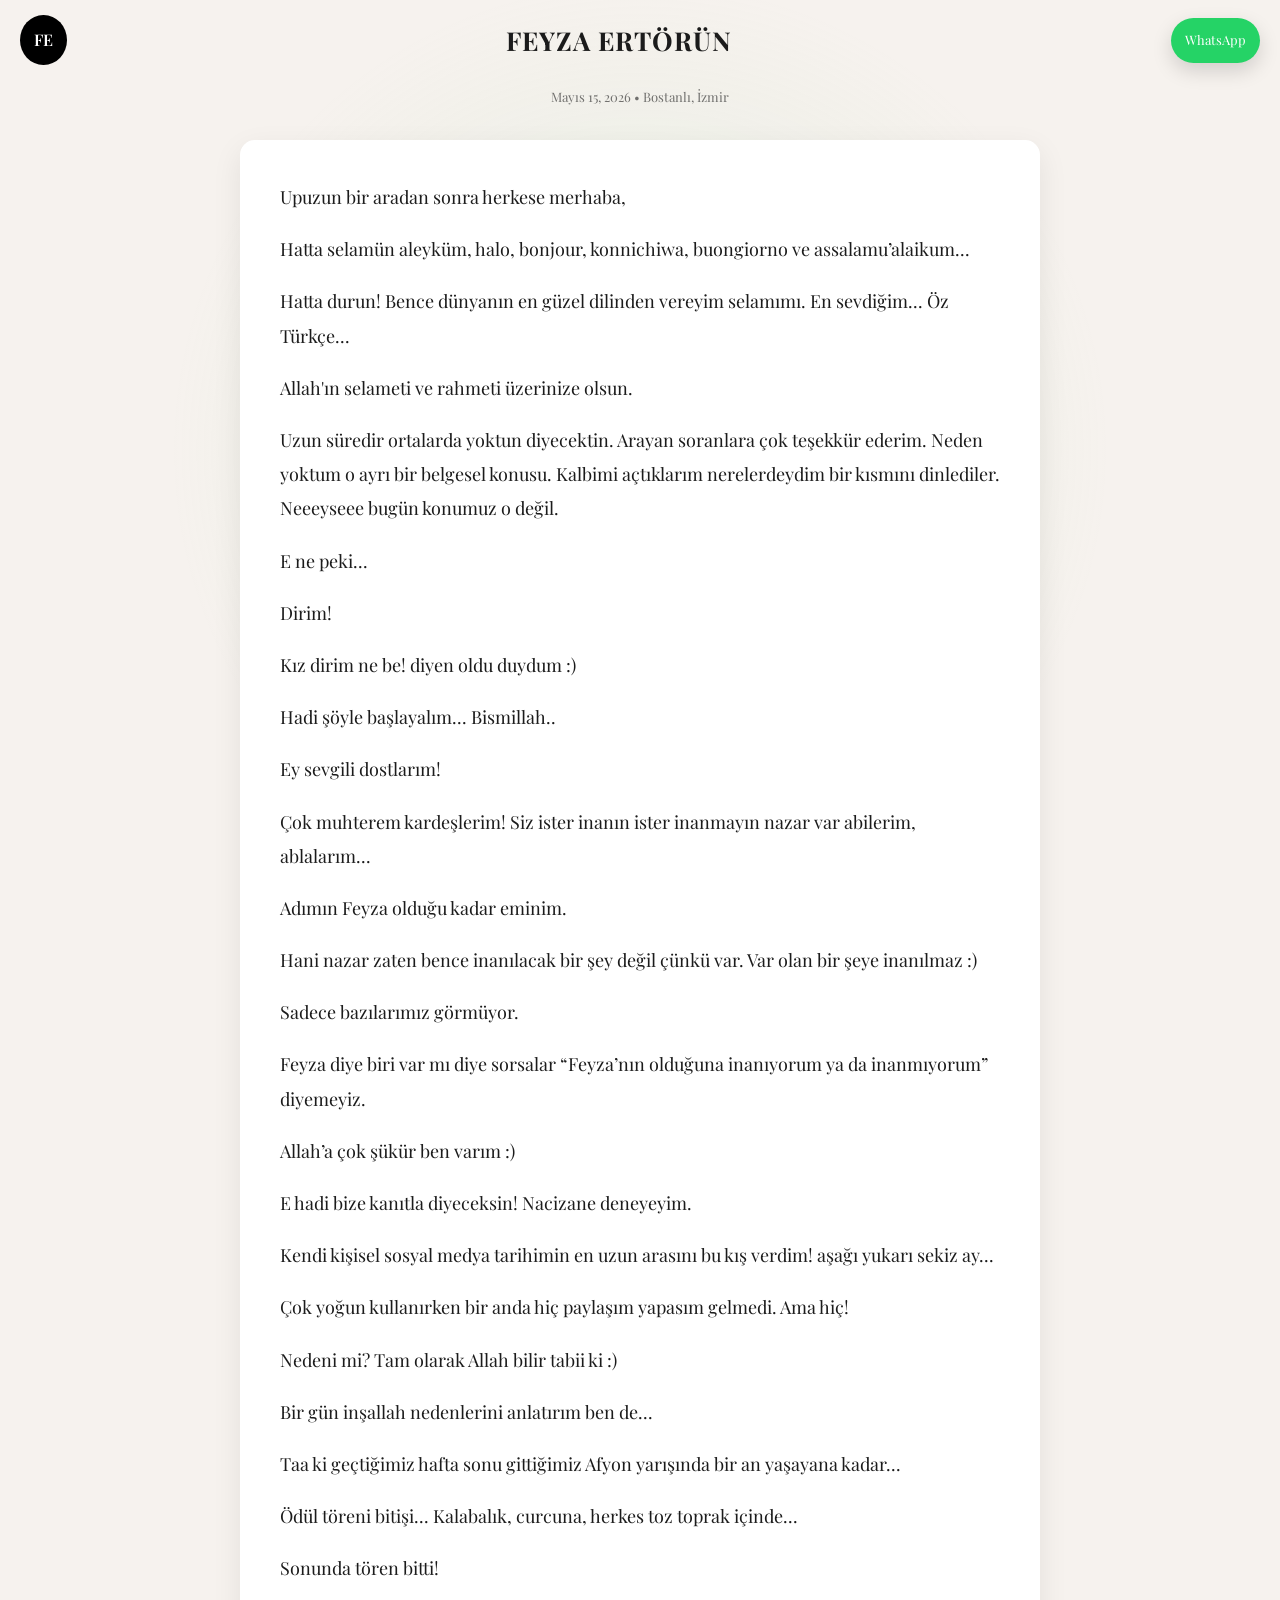
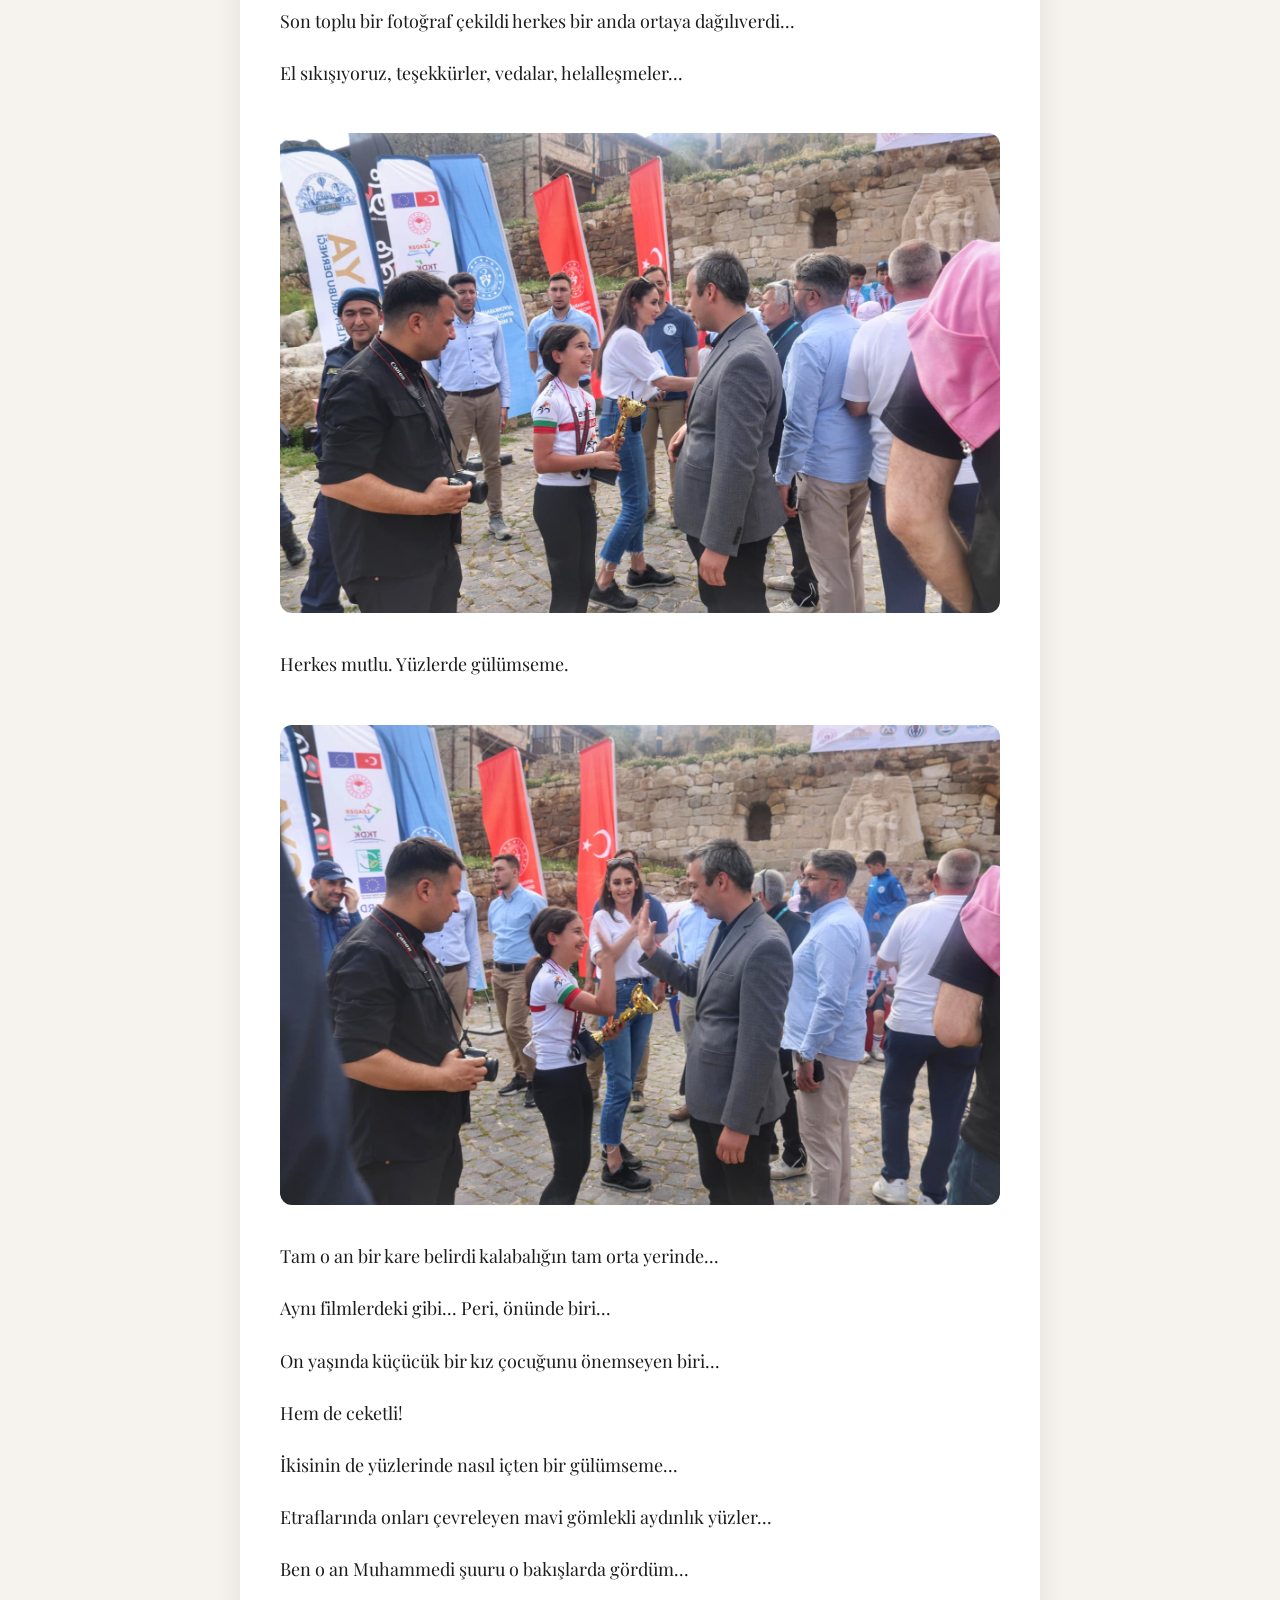
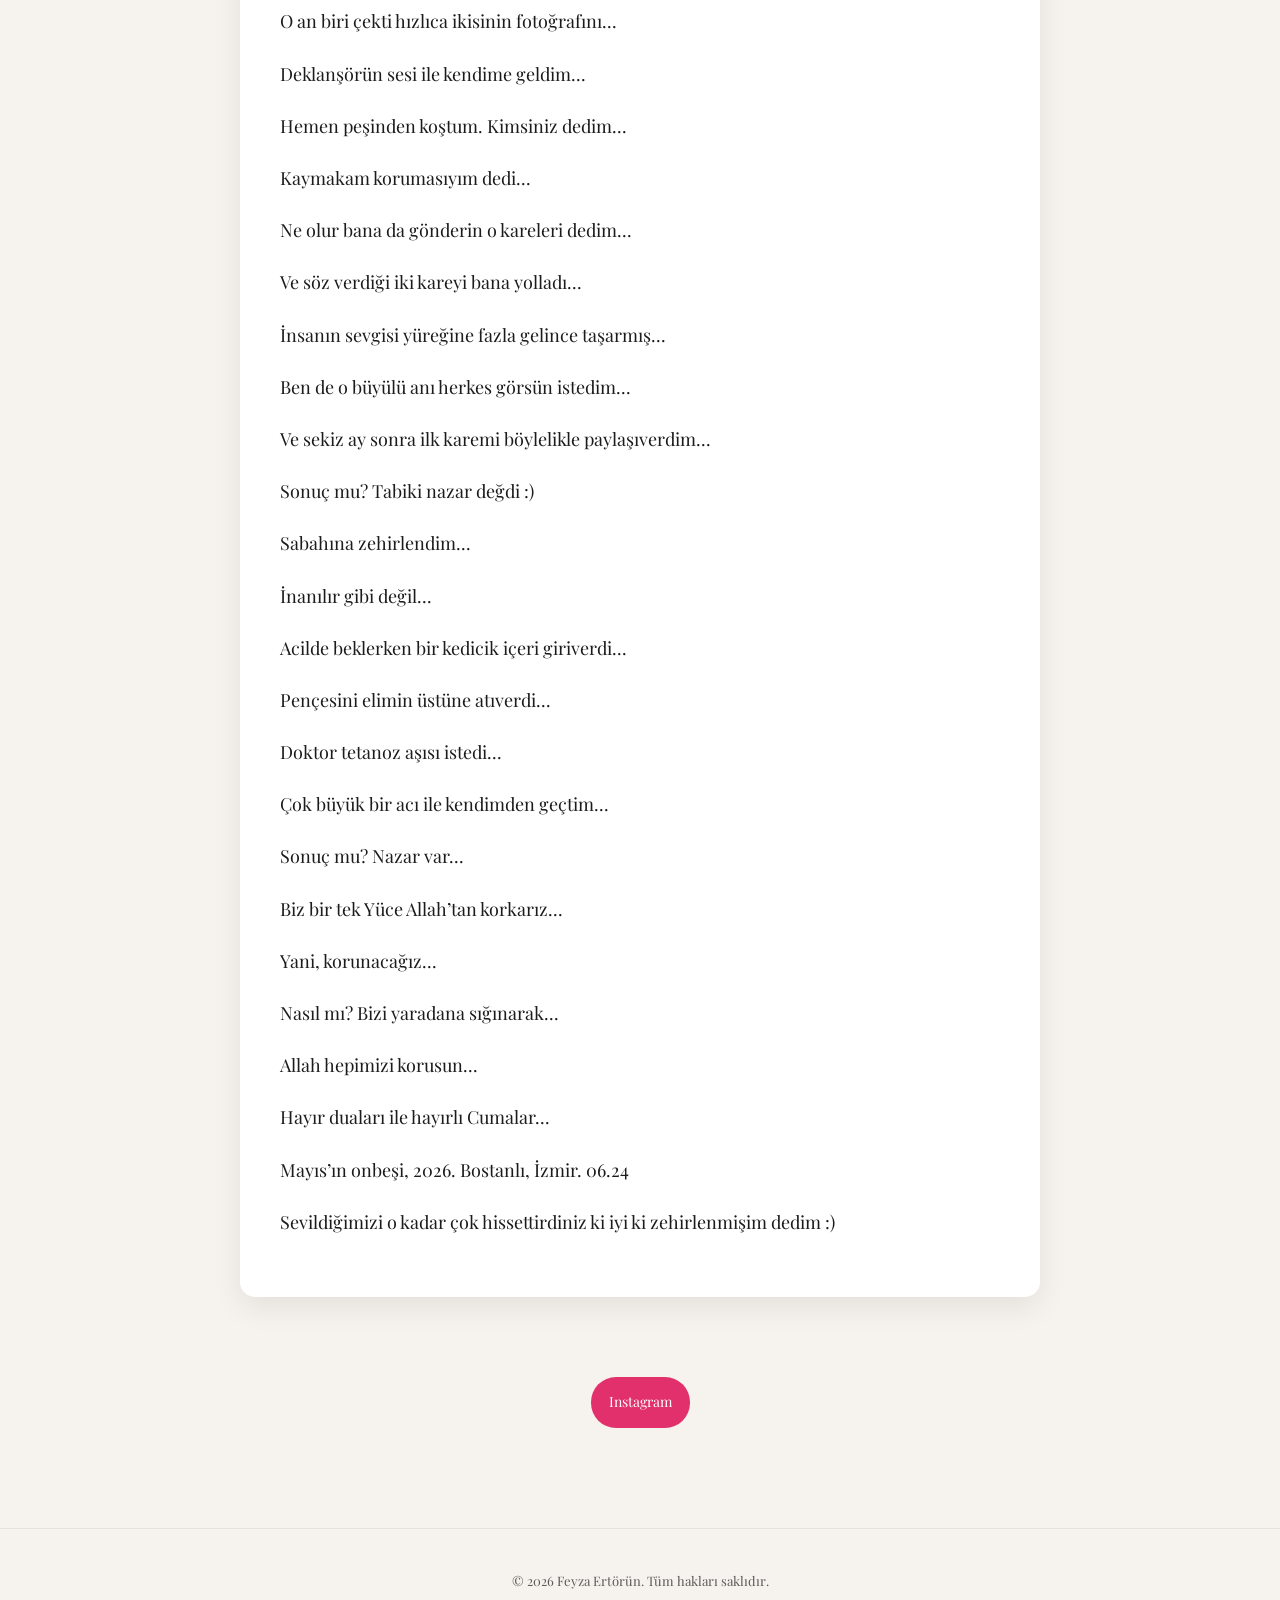
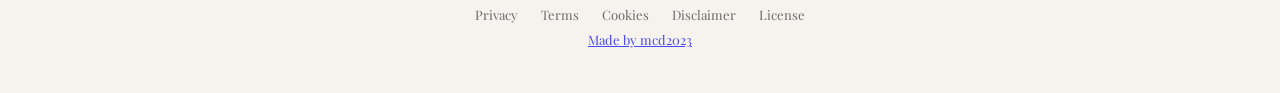
<file: index.html>
<!DOCTYPE html>
<html lang="tr">
<head>
  <meta charset="UTF-8">
  <meta name="viewport" content="width=device-width, initial-scale=1.0, maximum-scale=1.0">

  <title>Feyza Ertörün</title>

  <meta name="author" content="Feyza Ertörün">

    <!-- ROBOTS -->
  <meta name="robots" content="index, follow, noai, noimageai">

  <!-- COPYRIGHT -->
  <meta name="copyright" content="Feyza Ertörün">

  <!-- SEO CORE -->
  <meta name="description" content="Feyza Ertörün’ün kişisel anlatıları, Dirim hikayesi ve edebi yazıları. Modern Türk yazar blogu.">
  <meta name="keywords" content="Feyza Ertörün, Dirim, kişisel yazılar, Türk yazar, blog, edebi hikaye, anı yazıları">
  <meta name="author" content="Feyza Ertörün">

  <!-- CANONICAL -->
  <link rel="canonical" href="https://www.artandenglish.org/">

  <!-- OPEN GRAPH -->
  <meta property="og:title" content="Dirim | Feyza Ertörün">
  <meta property="og:description" content="Kişisel bir anlatı: Dirim hikayesi ve yaşamdan kesitler.">
  <meta property="og:type" content="article">
  <meta property="og:url" content="https://www.artandenglish.org/">
  <meta property="og:image" content="https://www.artandenglish.org/assets/photo1.jpg">

  <!-- TWITTER -->
  <meta name="twitter:card" content="summary_large_image">
  <meta name="twitter:title" content="Dirim | Feyza Ertörün">
  <meta name="twitter:description" content="Kişisel anlatı ve edebi yazılar">
  <meta name="twitter:image" content="https://www.artandenglish.org/assets/photo1.jpg">
  <link rel="stylesheet" href="style.css">  

  <link rel="icon" href="favicon.ico">

  <link href="https://fonts.googleapis.com/css2?family=Playfair+Display:wght@400;600&display=swap" rel="stylesheet">

  <script defer src="script.js"></script>

  <script type="application/ld+json">
  {
    "@context": "https://schema.org",
    "@type": "BlogPosting",
    "headline": "Dirim",
    "alternativeHeadline": "Feyza Ertörün Kişisel Anlatısı",
    "author": {
      "@type": "Person",
      "name": "Feyza Ertörün"
    },
    "editor": "Feyza Ertörün",
    "genre": "Personal Blog",
    "keywords": "Dirim, Feyza Ertörün, kişisel yazı, edebi hikaye, anı",
    "datePublished": "2026-05-15",
    "dateModified": "2026-05-15",
    "publisher": {
      "@type": "Organization",
      "name": "Art & English",
      "logo": {
        "@type": "ImageObject",
        "url": "https://www.artandenglish.org/assets/logo.png"
      }
    },
    "image": "https://www.artandenglish.org/assets/photo1.jpg",
    "mainEntityOfPage": {
      "@type": "WebPage",
      "@id": "https://www.artandenglish.org/"
    },
    "description": "Feyza Ertörün’ün kişisel anlatısı: Dirim hikayesi ve yaşamdan kesitler."
  }
  </script>
</head>

<body>

<div class="sprout-bg"></div>

<!-- HEADER -->
<header class="top">

  <!-- LOGO -->
  <div class="logo">FE</div>

  <!-- TITLE -->
  <h1 class="title">FEYZA ERTÖRÜN</h1>

  <!-- WHATSAPP -->
  <a class="whatsapp-btn" href="https://wa.me/905324622269" target="_blank">
    WhatsApp
  </a>

</header>

<!-- META -->
<div class="meta">
  Mayıs 15, 2026 • Bostanlı, İzmir
</div>

<main>

<article class="story">


<p class="lead">Upuzun bir aradan sonra herkese merhaba,</p>

<p>Hatta selamün aleyküm, halo, bonjour, konnichiwa, buongiorno ve assalamu’alaikum...</p>

<p>Hatta durun! Bence dünyanın en güzel dilinden vereyim selamımı. En sevdiğim... Öz Türkçe...</p>

<p>Allah'ın selameti ve rahmeti üzerinize olsun.</p>

<p>Uzun süredir ortalarda yoktun diyecektin. Arayan soranlara çok teşekkür ederim. Neden yoktum o ayrı bir belgesel konusu. Kalbimi açtıklarım nerelerdeydim bir kısmını dinlediler. Neeeyseee bugün konumuz o değil.</p>

<p>E ne peki...</p>

<p>Dirim!</p>

<p>Kız dirim ne be! diyen oldu duydum :)</p>

<p>Hadi şöyle başlayalım... Bismillah..</p>

<p>Ey sevgili dostlarım!</p>

<p>Çok muhterem kardeşlerim! Siz ister inanın ister inanmayın nazar var abilerim, ablalarım...</p>

<p>Adımın Feyza olduğu kadar eminim.</p>

<p>Hani nazar zaten bence inanılacak bir şey değil çünkü var. Var olan bir şeye inanılmaz :)</p>

<p>Sadece bazılarımız görmüyor.</p>

<p>Feyza diye biri var mı diye sorsalar “Feyza’nın olduğuna inanıyorum ya da inanmıyorum” diyemeyiz.</p>

<p>Allah’a çok şükür ben varım :)</p>

<p>E hadi bize kanıtla diyeceksin! Nacizane deneyeyim.</p>

<p>Kendi kişisel sosyal medya tarihimin en uzun arasını bu kış verdim! aşağı yukarı sekiz ay...</p>

<p>Çok yoğun kullanırken bir anda hiç paylaşım yapasım gelmedi. Ama hiç!</p>

<p>Nedeni mi? Tam olarak Allah bilir tabii ki :)</p>

<p>Bir gün inşallah nedenlerini anlatırım ben de...</p>

<p>Taa ki geçtiğimiz hafta sonu gittiğimiz Afyon yarışında bir an yaşayana kadar...</p>

<p>Ödül töreni bitişi... Kalabalık, curcuna, herkes toz toprak içinde...</p>

<p>Sonunda tören bitti!</p>

<p>Son toplu bir fotoğraf çekildi herkes bir anda ortaya dağılıverdi...</p>

<p>El sıkışıyoruz, teşekkürler, vedalar, helalleşmeler...</p>


<div class="imgbox">
  <img src="assets/photo1.jpg" alt="Ödül anı">
</div>


<p>Herkes mutlu. Yüzlerde gülümseme.</p>


<div class="imgbox">
  <img src="assets/photo2.jpg" alt="Anı">
</div>



<p>Tam o an bir kare belirdi kalabalığın tam orta yerinde...</p>

<p>Aynı filmlerdeki gibi... Peri, önünde biri...</p>

<p>On yaşında küçücük bir kız çocuğunu önemseyen biri...</p>

<p>Hem de ceketli!</p>

<p>İkisinin de yüzlerinde nasıl içten bir gülümseme...</p>

<p>Etraflarında onları çevreleyen mavi gömlekli aydınlık yüzler...</p>

<p>Ben o an Muhammedi şuuru o bakışlarda gördüm...</p>

<p>O an biri çekti hızlıca ikisinin fotoğrafını...</p>

<p>Deklanşörün sesi ile kendime geldim...</p>

<p>Hemen peşinden koştum. Kimsiniz dedim...</p>

<p>Kaymakam korumasıyım dedi...</p>

<p>Ne olur bana da gönderin o kareleri dedim...</p>

<p>Ve söz verdiği iki kareyi bana yolladı...</p>

<p>İnsanın sevgisi yüreğine fazla gelince taşarmış...</p>

<p>Ben de o büyülü anı herkes görsün istedim...</p>

<p>Ve sekiz ay sonra ilk karemi böylelikle paylaşıverdim...</p>

<p>Sonuç mu? Tabiki nazar değdi :)</p>

<p>Sabahına zehirlendim...</p>

<p>İnanılır gibi değil...</p>

<p>Acilde beklerken bir kedicik içeri giriverdi...</p>

<p>Pençesini elimin üstüne atıverdi...</p>

<p>Doktor tetanoz aşısı istedi...</p>

<p>Çok büyük bir acı ile kendimden geçtim...</p>

<p>Sonuç mu? Nazar var...</p>

<p>Biz bir tek Yüce Allah’tan korkarız...</p>

<p>Yani, korunacağız...</p>

<p>Nasıl mı? Bizi yaradana sığınarak...</p>

<p>Allah hepimizi korusun...</p>

<p>Hayır duaları ile hayırlı Cumalar...</p>

<p>Mayıs’ın onbeşi, 2026. Bostanlı, İzmir. 06.24</p>

<p>Sevildiğimizi o kadar çok hissettirdiniz ki iyi ki zehirlenmişim dedim :)</p>

</article>

</main>

<section class="social">

  <a class="btn instagram" href="https://www.instagram.com/feyza.ertorun/" target="_blank">
    Instagram
  </a>

</section>

<footer class="footer">

  <p>© 2026 Feyza Ertörün. Tüm hakları saklıdır.</p>

  <div class="footer-links">
    <a href="privacy.html">Privacy</a>
    <a href="terms.html">Terms</a>
    <a href="cookies.html">Cookies</a>
    <a href="disclaimer.html">Disclaimer</a>
    <a href="license.html">License</a>
  </div>

  <p class="made-by">
    <a href="https://github.com/mcd2023" target="_blank">Made by mcd2023</a>
  </p>

</footer>

<button id="topBtn">↑</button>

</body>
</html>
</file>
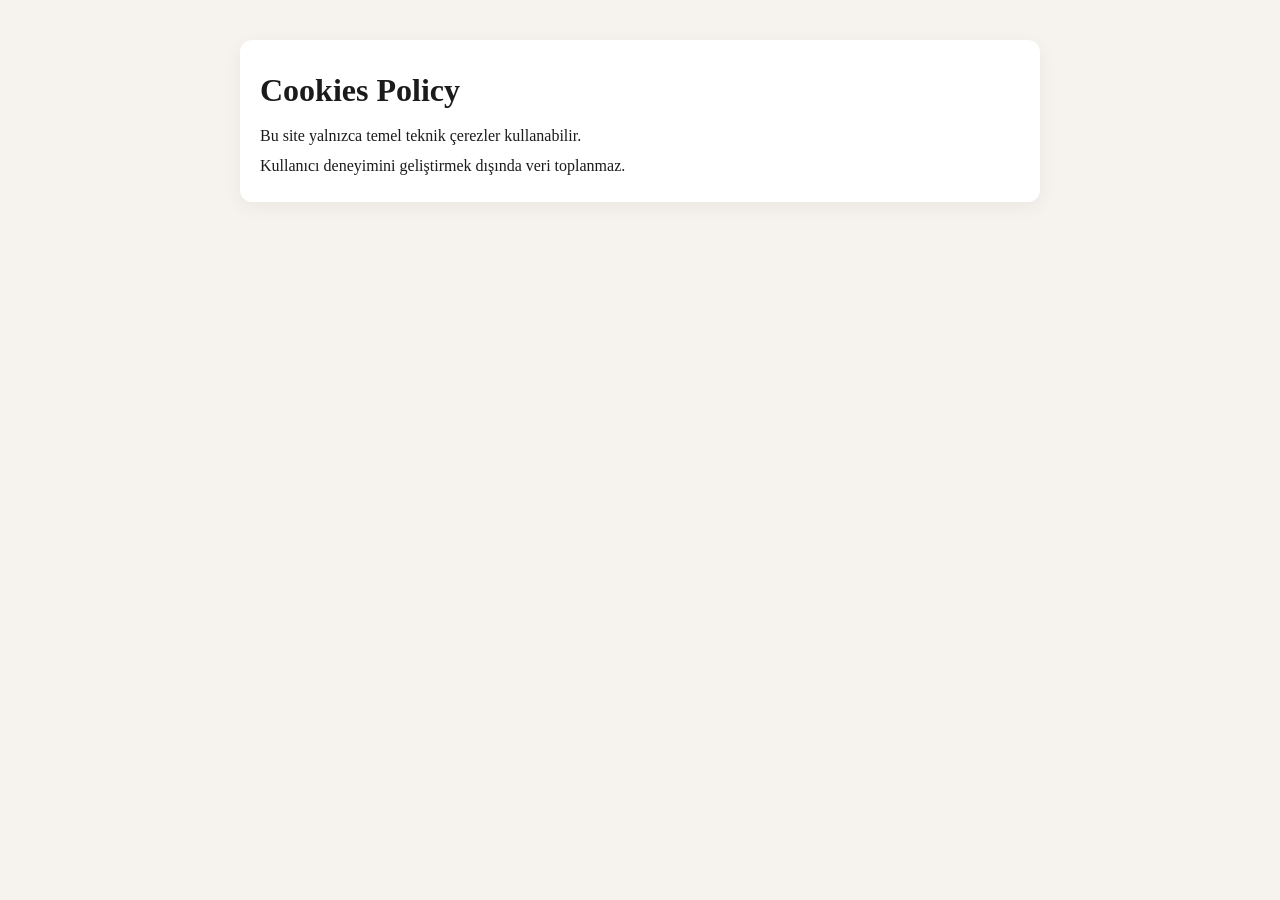
<file: cookies.html>
<!DOCTYPE html>
<html lang="tr">
<head>
  <meta charset="UTF-8">
  <title>Cookies Policy | Feyza Ertörün</title>
  <link rel="stylesheet" href="style.css">
</head>
<body>

<div class="legal">

<h1>Cookies Policy</h1>

<p>Bu site yalnızca temel teknik çerezler kullanabilir.</p>

<p>Kullanıcı deneyimini geliştirmek dışında veri toplanmaz.</p>

</div>

</body>
</html>
</file>
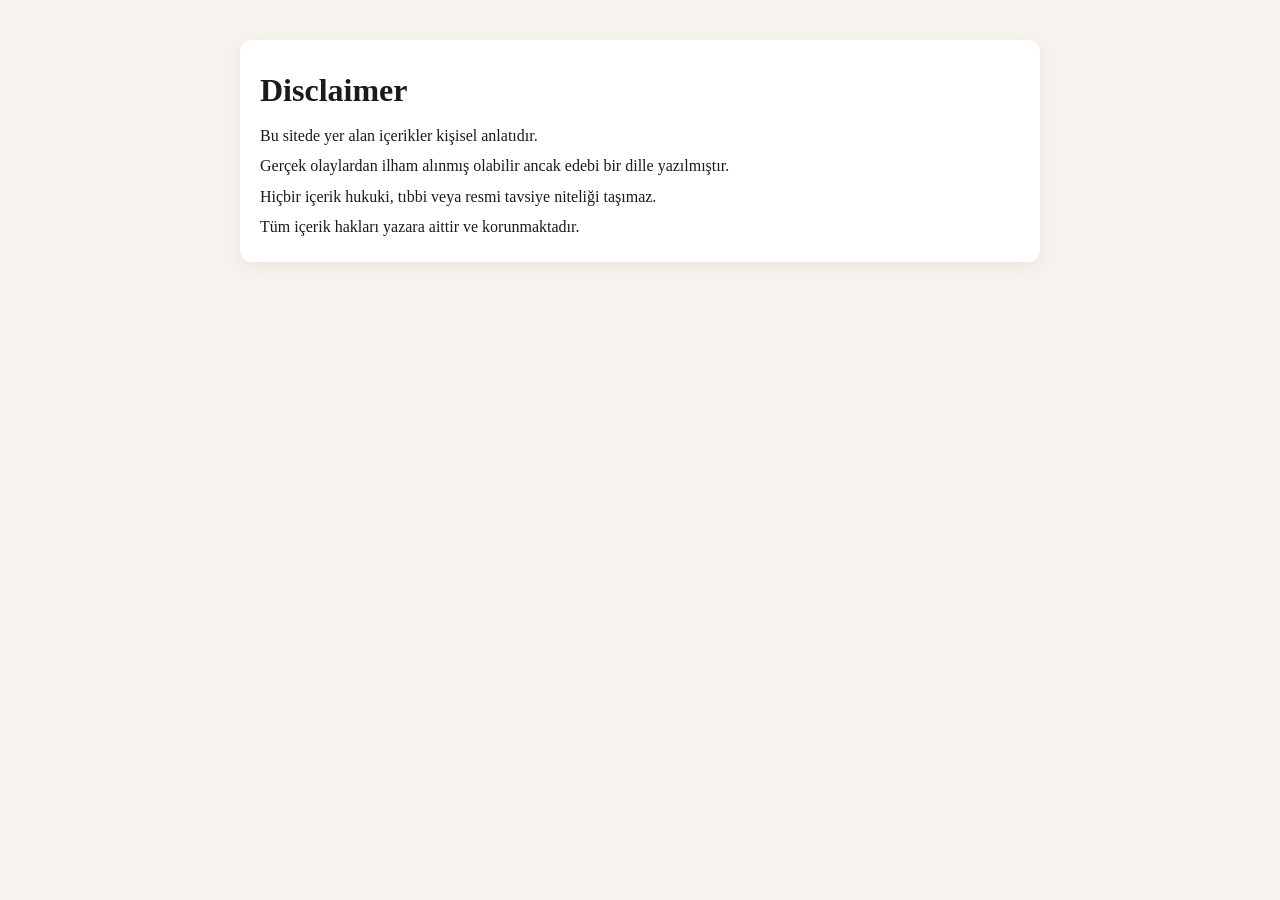
<file: disclaimer.html>
<!DOCTYPE html>
<html lang="tr">
<head>
  <meta charset="UTF-8">
  <title>Disclaimer | Feyza Ertörün</title>
  <link rel="stylesheet" href="style.css">
</head>
<body>

<div class="legal">

<h1>Disclaimer</h1>

<p>Bu sitede yer alan içerikler kişisel anlatıdır.</p>

<p>Gerçek olaylardan ilham alınmış olabilir ancak edebi bir dille yazılmıştır.</p>

<p>Hiçbir içerik hukuki, tıbbi veya resmi tavsiye niteliği taşımaz.</p>

<p>Tüm içerik hakları yazara aittir ve korunmaktadır.</p>

</div>

</body>
</html>
</file>
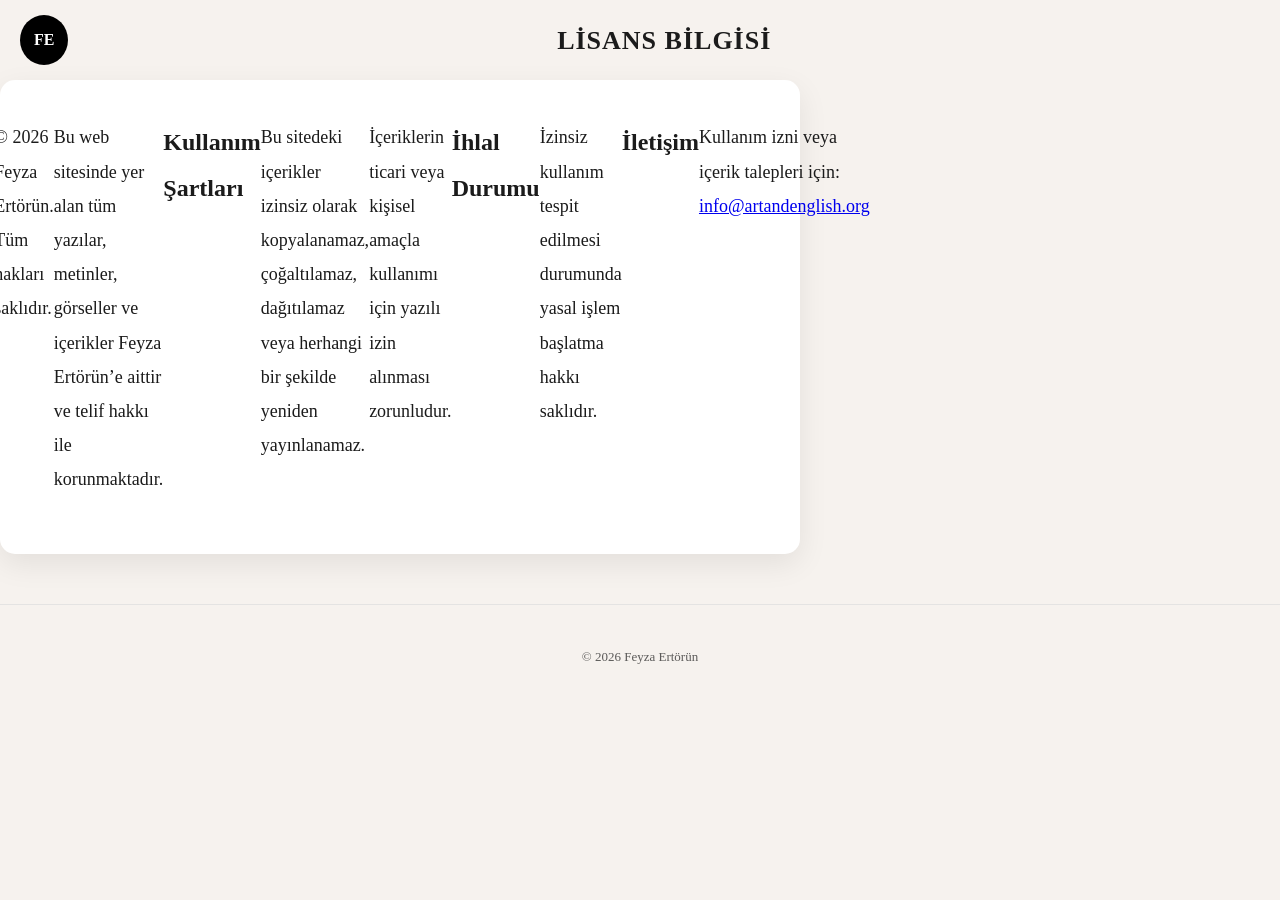
<file: license.html>
<!DOCTYPE html>
<html lang="tr">
<head>
  <meta charset="UTF-8">
  <meta name="viewport" content="width=device-width, initial-scale=1.0">
  <title>License | Feyza Ertörün</title>
  <meta name="description" content="Telif hakkı ve kullanım lisansı bilgileri">
  <link rel="stylesheet" href="style.css">
</head>

<body>

<header class="top">
  <div class="logo">FE</div>
  <h1 class="title">LİSANS BİLGİSİ</h1>
</header>

<main class="story">

  <h2>Telif Hakkı</h2>

  <p>
    © 2026 Feyza Ertörün. Tüm hakları saklıdır.
  </p>

  <p>
    Bu web sitesinde yer alan tüm yazılar, metinler, görseller ve içerikler
    Feyza Ertörün’e aittir ve telif hakkı ile korunmaktadır.
  </p>

  <h2>Kullanım Şartları</h2>

  <p>
    Bu sitedeki içerikler izinsiz olarak kopyalanamaz, çoğaltılamaz,
    dağıtılamaz veya herhangi bir şekilde yeniden yayınlanamaz.
  </p>

  <p>
    İçeriklerin ticari veya kişisel amaçla kullanımı için
    yazılı izin alınması zorunludur.
  </p>

  <h2>İhlal Durumu</h2>

  <p>
    İzinsiz kullanım tespit edilmesi durumunda yasal işlem başlatma hakkı saklıdır.
  </p>

  <h2>İletişim</h2>

  <p>
    Kullanım izni veya içerik talepleri için:
    <br>
    <a href="mailto:info@artandenglish.org">info@artandenglish.org</a>
  </p>

</main>

<footer class="footer">
  <p>© 2026 Feyza Ertörün</p>
</footer>

</body>
</html>
</file>
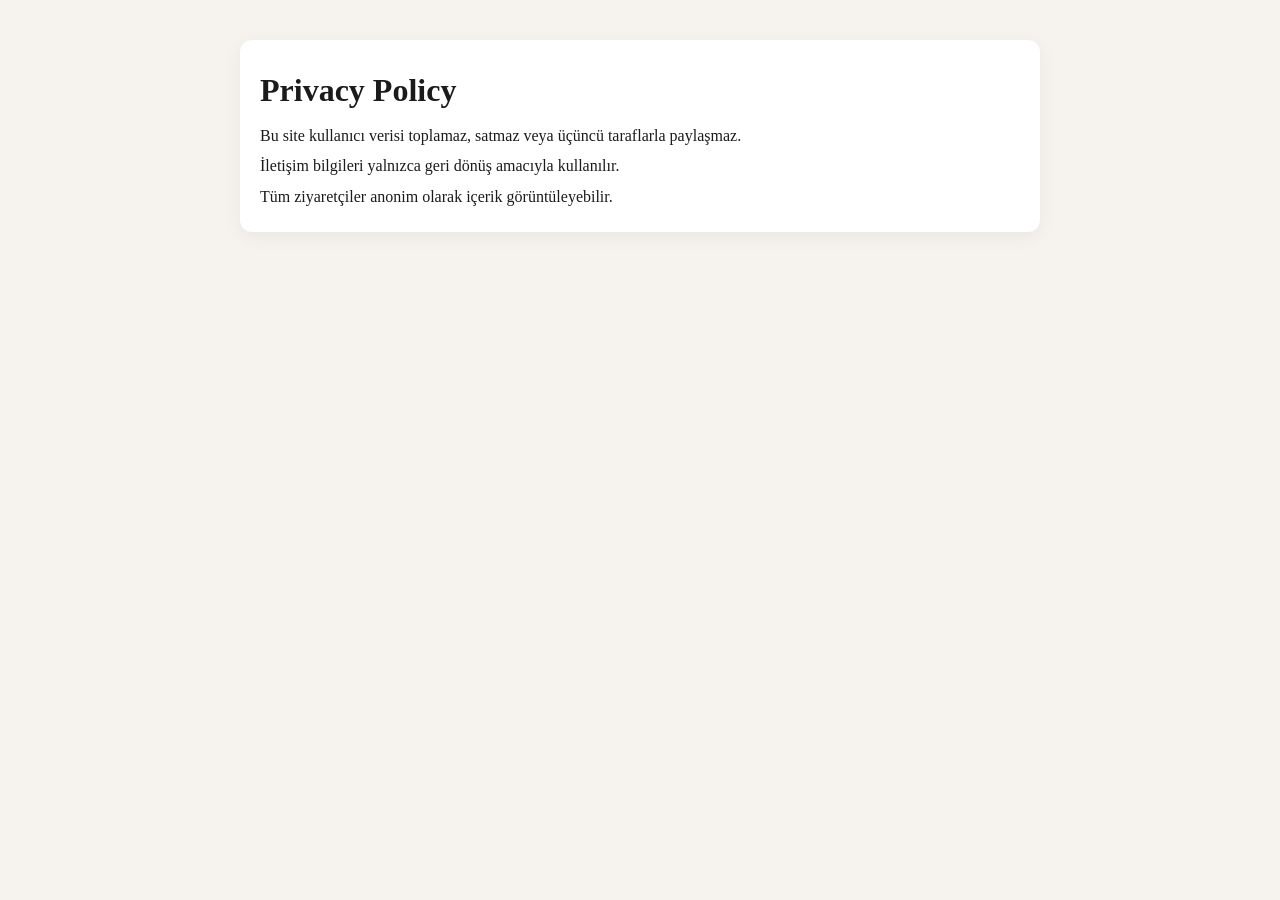
<file: privacy.html>
<!DOCTYPE html>
<html lang="tr">
<head>
  <meta charset="UTF-8">
  <title>Privacy Policy | Feyza Ertörün</title>
  <link rel="stylesheet" href="style.css">
</head>
<body>

<div class="legal">

<h1>Privacy Policy</h1>

<p>Bu site kullanıcı verisi toplamaz, satmaz veya üçüncü taraflarla paylaşmaz.</p>

<p>İletişim bilgileri yalnızca geri dönüş amacıyla kullanılır.</p>

<p>Tüm ziyaretçiler anonim olarak içerik görüntüleyebilir.</p>

</div>

</body>
</html>
</file>
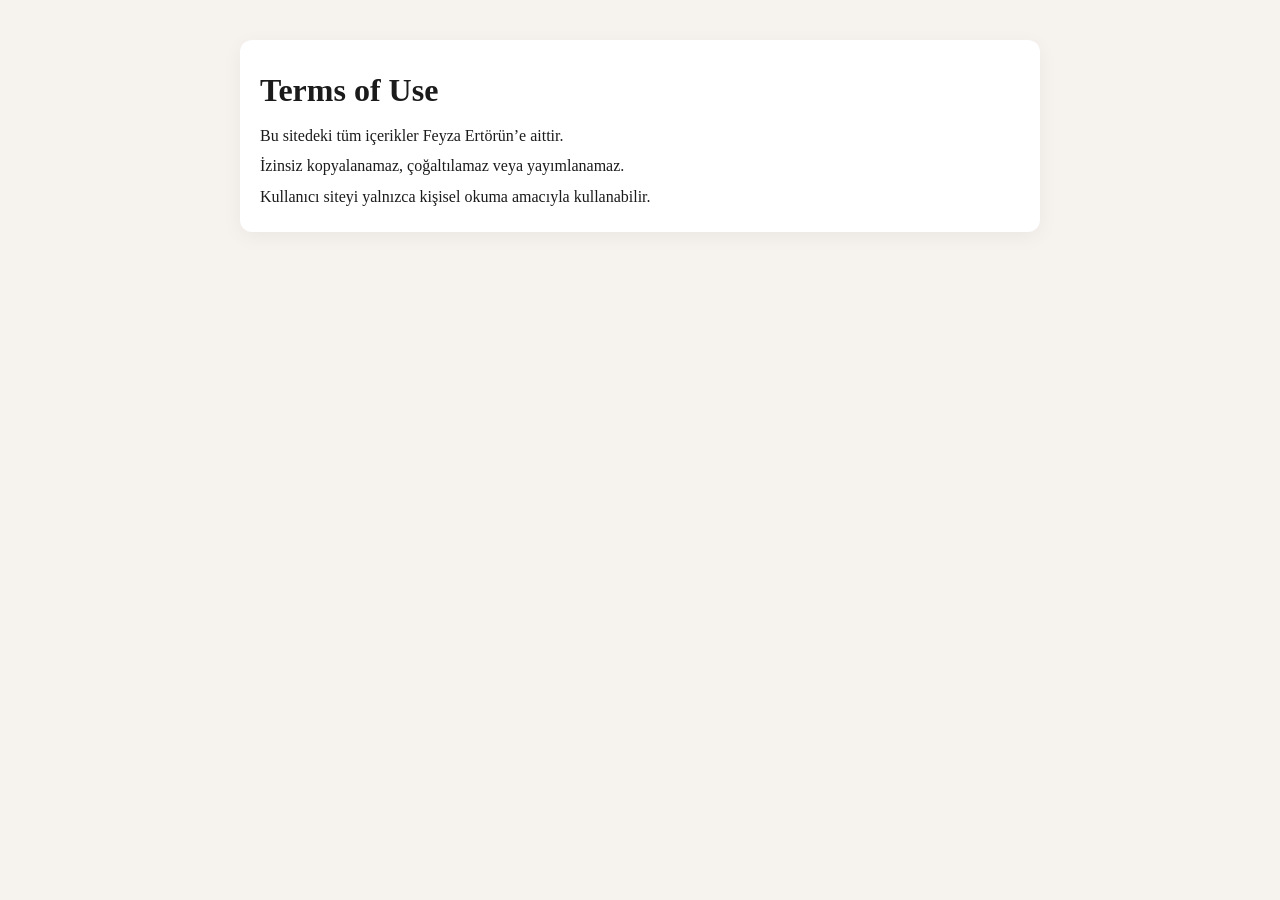
<file: terms.html>
<!DOCTYPE html>
<html lang="tr">
<head>
  <meta charset="UTF-8">
  <title>Terms of Use | Feyza Ertörün</title>
  <link rel="stylesheet" href="style.css">
</head>
<body>

<div class="legal">

<h1>Terms of Use</h1>

<p>Bu sitedeki tüm içerikler Feyza Ertörün’e aittir.</p>

<p>İzinsiz kopyalanamaz, çoğaltılamaz veya yayımlanamaz.</p>

<p>Kullanıcı siteyi yalnızca kişisel okuma amacıyla kullanabilir.</p>

</div>

</body>
</html>
</file>
<file: style.css>
*{
  margin:0;
  padding:0;
  box-sizing:border-box;
}

body{
  font-family:'Playfair Display',serif;
  background:#f6f2ee;
  color:#1b1b1b;
  line-height:1.9;
}

/* 🌿 BACKGROUND */
.sprout-bg{
  position:fixed;
  width:100%;
  height:100%;
  background:radial-gradient(circle, #b9e6b9 0%, transparent 60%);
  opacity:.25;
  z-index:-1;
}

/* HEADER */
.top{
  display:flex;
  justify-content:space-between;
  align-items:center;
  padding:15px 20px;
}

/* LOGO */
.logo{
  background:#000;
  color:#fff;
  padding:10px 14px;
  border-radius: 50%;
  font-weight:600;
}

/* TITLE */
.title{
  font-size:26px;
  letter-spacing:1px;
  text-align:center;
  flex:1;
}

/* WHATSAPP BUTTON (HEADER) */
.whatsapp-btn{
  background:#25D366;
  padding:10px 14px;
  color:#fff;
  border-radius:25px;
  text-decoration:none;
  font-size:13px;
  transition:0.3s ease;
  box-shadow:0 8px 20px rgba(0,0,0,0.15);
}

.whatsapp-btn:hover{
  transform:translateY(-2px);
}

/* META */
.meta{
  text-align:center;
  font-size:13px;
  opacity:.6;
  margin-top:5px;
}

/* ARTICLE */
main{
  display:flex;
  justify-content:center;
  padding:30px;
}

.story{
  max-width:800px;
  background:white;
  padding:40px;
  border-radius:15px;
  box-shadow:0 10px 30px rgba(0,0,0,0.08);
}

/* TEXT */
.story p{
  margin-bottom:18px;
  font-size:18px;
}

/* IMAGE */
.imgbox img{
  width:100%;
  border-radius:12px;
  margin:25px 0;
  transition:0.4s ease;
}

.imgbox img:hover{
  transform:scale(1.02);
}

/* SOCIAL BUTTONS */
.social{
  text-align:center;
  padding:50px;
}

/* BUTTON BASE */
.btn{
  display:inline-block;
  margin:0 10px;
  padding:12px 18px;
  border-radius:25px;
  text-decoration:none;
  font-size:14px;

  opacity:0;
  transform:translateY(10px);
  animation:fadeIn 1.2s forwards;
  transition:0.3s ease;
}

/* INSTAGRAM */
.instagram{
  animation-delay:0.3s;
  background:#E1306C;
  color:#fff;
}

/* MAIL */
.mail{
  animation-delay:0.6s;
  background:#333;
  color:#fff;
}

.btn:hover{
  transform:scale(1.05);
  opacity:1;
}

/* FADE ANIMATION */
@keyframes fadeIn{
  to{
    opacity:1;
    transform:translateY(0);
  }
}

/* TOP BUTTON */
#topBtn{
  position:fixed;
  bottom:20px;
  right:20px;
  padding:12px;
  border:none;
  border-radius:50%;
  background:#000;
  color:#fff;
  display:none;
  cursor:pointer;
  box-shadow:0 10px 25px rgba(0,0,0,0.2);
}

.footer{
  text-align:center;
  padding:40px 20px;
  font-size:13px;
  opacity:.7;
  border-top:1px solid #ddd;
  margin-top:50px;
}

.footer-links{
  margin-top:10px;
}

.footer-links a{
  margin:0 10px;
  text-decoration:none;
  color:#333;
  font-size:13px;
  transition:0.3s;
}

.footer-links a:hover{
  color:#000;
}

/* LEGAL SECTIONS */
.legal{
  max-width:800px;
  margin:40px auto;
  padding:20px;
  background:#fff;
  border-radius:12px;
  box-shadow:0 5px 20px rgba(0,0,0,0.05);
}

.legal h2{
  margin-bottom:10px;
  font-size:18px;
}

@media (max-width: 768px){

  /* HEADER */
  .top{
    flex-direction:column;
    gap:10px;
    text-align:center;
  }

  .title{
    font-size:20px;
    order:2;
  }

  .logo{
    order:1;
  }

  .whatsapp-btn{
    order:3;
    font-size:12px;
    padding:8px 12px;
  }

  /* STORY CONTAINER */
  main{
    padding:15px;
  }

  .story{
    padding:20px;
    border-radius:10px;
  }

  .story p{
    font-size:16px;
    line-height:1.7;
  }

  /* IMAGES */
  .imgbox img{
    margin:15px 0;
  }

  /* SOCIAL BUTTONS */
  .social{
    padding:30px 10px;
  }

  .btn{
    display:block;
    margin:10px auto;
    width:80%;
  }

  /* TOP BUTTON */
  #topBtn{
    bottom:15px;
    right:15px;
    padding:10px;
  }
}

@media (max-width: 1024px){

  .story{
    max-width:90%;
    padding:30px;
  }

  .title{
    font-size:22px;
  }
}
</file>
